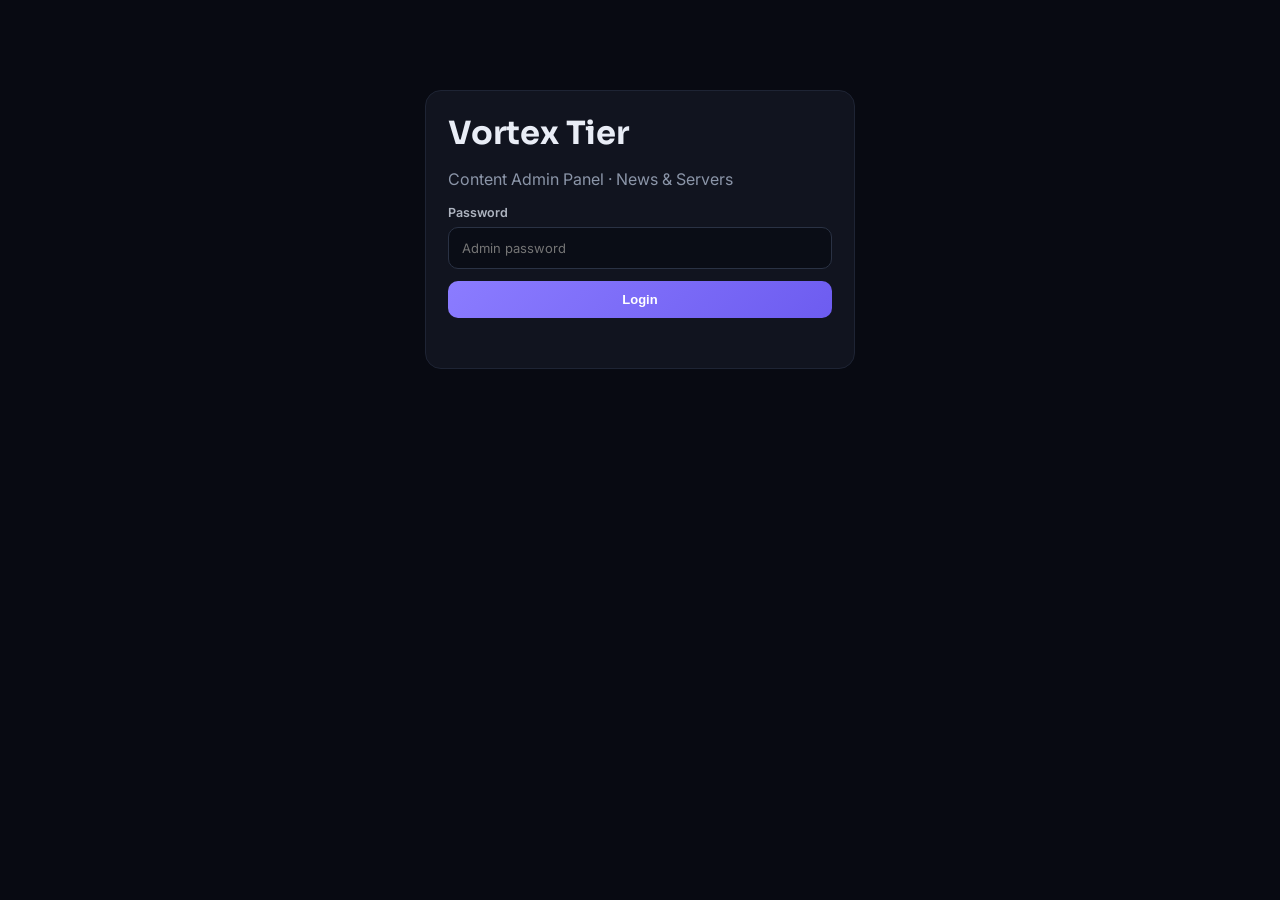
<file: adminpanel.html>
<!DOCTYPE html>
<html lang="en">
<head>
<meta charset="UTF-8">
<meta name="viewport" content="width=device-width,initial-scale=1.0">
<title>Vortex Tier — Content Admin Panel</title>
<meta name="robots" content="noindex,nofollow">
<link rel="preconnect" href="https://fonts.googleapis.com">
<link rel="preconnect" href="https://fonts.gstatic.com" crossorigin>
<link href="https://fonts.googleapis.com/css2?family=Inter:wght@400;500;600;700;800;900&family=Sora:wght@500;600;700;800&display=swap" rel="stylesheet">
<style>
*{box-sizing:border-box}
body{margin:0;background:#080a12;color:#e9edf6;font-family:Inter,Arial,sans-serif}
.wrap{width:min(1180px,94%);margin:30px auto}
.card{background:#11141f;border:1px solid #1e2434;border-radius:16px;padding:22px;margin-bottom:18px}
h1,h2,h3{margin:0 0 10px;font-family:Sora,Inter,sans-serif}
p{color:#8b95a8}
.hidden{display:none!important}
.login{max-width:430px;margin:90px auto}
.field label{display:block;font-size:12.5px;color:#aeb4c0;margin:0 0 7px;font-weight:600}
.input,.select,textarea{width:100%;padding:12px 13px;background:#0a0d16;border:1px solid #2a3244;border-radius:10px;color:#fff;outline:none;font:13px Inter}
.input:focus,.select:focus,textarea:focus{border-color:#8b7cff}
textarea{resize:vertical}
.grid{display:grid;grid-template-columns:repeat(3,minmax(0,1fr));gap:14px}
.grid2{display:grid;grid-template-columns:repeat(2,minmax(0,1fr));gap:14px}
.btns{display:flex;gap:9px;flex-wrap:wrap}
.btn{border:0;border-radius:10px;padding:11px 16px;background:#232a3a;color:#fff;font-weight:800;cursor:pointer;font-size:13px;text-decoration:none;display:inline-block}
.btn.primary{background:linear-gradient(135deg,#8b7cff,#6d5cf0)}
.btn.green{background:#1f7148}.btn.red{background:#792525}
.btn:hover{filter:brightness(1.12)}
.msg{color:#8b95a8;margin-top:10px;min-height:18px;font-size:13px}
.item{display:flex;align-items:center;justify-content:space-between;gap:14px;padding:13px 0;border-bottom:1px solid #1e2434}
.item:last-child{border-bottom:0}
.itemname{font-weight:800}.meta{font-size:12px;color:#7c8798;margin-top:4px}
.actions{display:flex;gap:7px}
.topbar{display:flex;align-items:center;justify-content:space-between;gap:12px}
.hint{font-size:12.5px;color:#7c8798;line-height:1.6}
.status{padding:9px 12px;border-radius:9px;background:#0a0d16;border:1px solid #232a3a;font-size:12px;color:#aeb4c0}
.emptylist{display:flex;flex-direction:column;gap:6px;padding:26px 18px;text-align:center;border:1px dashed #2a3244;border-radius:12px;background:#0c0f1a;margin-top:10px}
.emptylist b{font-size:14px;color:#e9edf6}
.emptylist span{font-size:12.5px;color:#7c8798;line-height:1.6}
.tabs{display:flex;gap:8px;margin-bottom:18px;flex-wrap:wrap}
.tab{padding:10px 18px;border-radius:10px;background:#0c0f1a;border:1px solid #232a3a;color:#aeb4c0;font-weight:800;font-size:13px;cursor:pointer}
.tab.active{background:linear-gradient(135deg,#8b7cff,#6d5cf0);color:#fff;border-color:transparent}
@media(max-width:820px){.grid,.grid2{grid-template-columns:1fr}.topbar{flex-direction:column;align-items:flex-start}.item{flex-direction:column;align-items:flex-start}.actions{width:100%}.actions .btn{flex:1}}
</style>
</head>
<body>

<div id="loginScreen" class="wrap login">
  <div class="card">
    <h1>Vortex Tier</h1>
    <p>Content Admin Panel · News &amp; Servers</p>
    <div class="field"><label>Password</label>
      <input id="password" class="input" type="password" placeholder="Admin password" autocomplete="off"></div>
    <button class="btn primary" style="width:100%;margin-top:12px" onclick="login()">Login</button>
    <div id="loginMsg" class="msg"></div>
  </div>
</div>

<div id="adminScreen" class="wrap hidden">
  <div class="card">
    <div class="topbar">
      <div><h1>Content Admin Panel</h1><p style="margin:0">Manage the News feed and the Server list, then download <b>newsandservers.js</b>.</p></div>
      <button class="btn" onclick="logout()">Logout</button>
    </div>
  </div>

  <div class="tabs">
    <button class="tab active" id="tabNewsBtn" onclick="switchTab('news')">📰 News</button>
    <button class="tab" id="tabServersBtn" onclick="switchTab('servers')">🌐 Servers</button>
  </div>

  <!-- ============ NEWS ============ -->
  <div id="newsPane">
    <div class="card">
      <h2 id="newsFormTitle">Add News Post</h2>
      <p class="hint">News posts appear on the News page and in the “Recent News” section on the home page.</p>
      <input id="newsEditId" type="hidden">
      <div class="grid">
        <div class="field"><label>Title *</label><input id="n_title" class="input" placeholder="e.g. Season 4 reset is live"></div>
        <div class="field"><label>Date</label><input id="n_date" class="input" placeholder="e.g. Nov 15, 2026"></div>
        <div class="field"><label>Tags (comma separated)</label><input id="n_tags" class="input" placeholder="Patch Notes, Season"></div>
      </div>
      <div class="grid2" style="margin-top:14px">
        <div class="field"><label>Image URL (optional)</label><input id="n_image" class="input" placeholder="https://... or images/hero-bg.png"></div>
      </div>
      <div class="field" style="margin-top:14px"><label>Description</label><textarea id="n_desc" rows="3" placeholder="Short summary of the post..."></textarea></div>
      <div class="btns" style="margin-top:18px">
        <button class="btn green" onclick="saveNews()">Save Post</button>
        <button class="btn" onclick="clearNewsForm()">Clear</button>
      </div>
      <div id="newsSaveMsg" class="msg"></div>
    </div>

    <div class="card">
      <div class="topbar">
        <div><h2>News Posts</h2><p style="margin:0">Saved posts are stored in this browser and exported into newsandservers.js.</p></div>
        <div id="newsCount" class="status">0 posts</div>
      </div>
      <div id="newsList" style="margin-top:14px"></div>
    </div>
  </div>

  <!-- ============ SERVERS ============ -->
  <div id="serversPane" class="hidden">
    <div class="card">
      <h2 id="serverFormTitle">Add Server</h2>
      <p class="hint">Each server entry appears on the Servers page with its server count and online player count.</p>
      <input id="serverEditId" type="hidden">
      <div class="grid">
        <div class="field"><label>Server / Region Name *</label><input id="s_name" class="input" placeholder="e.g. Asia — Singapore"></div>
        <div class="field"><label>Servers</label><input id="s_servers" class="input" type="number" min="0" placeholder="e.g. 4"></div>
        <div class="field"><label>Players Online</label><input id="s_online" class="input" type="number" min="0" placeholder="e.g. 210"></div>
        <div class="field"><label>IP / Address (optional)</label><input id="s_ip" class="input" placeholder="play.mcranked.gg"></div>
      </div>
      <div class="btns" style="margin-top:18px">
        <button class="btn green" onclick="saveServer()">Save Server</button>
        <button class="btn" onclick="clearServerForm()">Clear</button>
      </div>
      <div id="serverSaveMsg" class="msg"></div>
    </div>

    <div class="card">
      <div class="topbar">
        <div><h2>Servers</h2><p style="margin:0">Saved servers are stored in this browser and exported into newsandservers.js.</p></div>
        <div id="serverCount" class="status">0 servers</div>
      </div>
      <div id="serverList" style="margin-top:14px"></div>
    </div>
  </div>

  <div class="card">
    <h2>Download Content Data</h2>
    <p class="hint">This button downloads <b>newsandservers.js only</b>. Replace the file of the same name on your website with this downloaded file — the News page and Servers page will then show everything you saved here.</p>
    <div class="btns">
      <button class="btn primary" onclick="downloadNewsAndServers()">⬇ Download newsandservers.js</button>
      <a class="btn" href="admin.html">⚙️ Player Admin</a>
    </div>
    <div id="downloadMsg" class="msg"></div>
  </div>
</div>

<script src="supabase-config.js"></script>
<script src="supabase-live.js"></script>
<script src="players.js"></script>
<script src="newsandservers.js"></script>
<script src="data.js"></script>
<script>
/* =========================
   Vortex Tier CONTENT ADMIN
========================= */
const ADMIN_PASSWORD = "Vortex Tier@admin1";

function esc(v){return String(v??'').replace(/[&<>"']/g,c=>({'&':'&amp;','<':'&lt;','>':'&gt;','"':'&quot;',"'":'&#039;'}[c]))}
function uid(){return Date.now()+Math.floor(Math.random()*100000)}
function num(v){return v===''||v===null||v===undefined?'':Number(v)}

/* ---- state: start from localStorage, else the site's current data ---- */
let news = (function(){
  try{ const s=localStorage.getItem('mcrankedAdminNews'); if(s) return JSON.parse(s); }catch(e){}
  return JSON.parse(JSON.stringify(window.MCRANKED.NEWS || []));
})();
let servers = (function(){
  try{ const s=localStorage.getItem('mcrankedAdminServers'); if(s) return JSON.parse(s); }catch(e){}
  return JSON.parse(JSON.stringify(window.MCRANKED.SERVER_REGIONS || []));
})();

function saveNewsLocal(){ localStorage.setItem('mcrankedAdminNews', JSON.stringify(news)); }
function saveServersLocal(){ localStorage.setItem('mcrankedAdminServers', JSON.stringify(servers)); }

function login(){
  if(document.getElementById('password').value===ADMIN_PASSWORD){
    document.getElementById('loginScreen').classList.add('hidden');
    document.getElementById('adminScreen').classList.remove('hidden');
    renderNews(); renderServers();
  } else document.getElementById('loginMsg').textContent='Incorrect password.';
}
function logout(){
  document.getElementById('adminScreen').classList.add('hidden');
  document.getElementById('loginScreen').classList.remove('hidden');
  document.getElementById('password').value='';
}
document.getElementById('password').addEventListener('keydown',e=>{if(e.key==='Enter')login()});

function switchTab(which){
  const isNews = which==='news';
  document.getElementById('newsPane').classList.toggle('hidden',!isNews);
  document.getElementById('serversPane').classList.toggle('hidden',isNews);
  document.getElementById('tabNewsBtn').classList.toggle('active',isNews);
  document.getElementById('tabServersBtn').classList.toggle('active',!isNews);
}

/* ================= NEWS ================= */
function saveNews(){
  const g=id=>document.getElementById(id).value.trim();
  const post={
    id: document.getElementById('newsEditId').value ? Number(document.getElementById('newsEditId').value) : uid(),
    title: g('n_title'),
    date: g('n_date') || new Date().toLocaleDateString('en-US',{month:'short',day:'numeric',year:'numeric'}),
    tags: g('n_tags') ? g('n_tags').split(',').map(s=>s.trim()).filter(Boolean) : [],
    image: g('n_image'),
    desc: g('n_desc')
  };
  if(!post.title){document.getElementById('newsSaveMsg').textContent='Title is required.';return}
  const i = news.findIndex(x=>String(x.id)===String(post.id));
  if(i!==-1) news[i]=post; else news.unshift(post);
  saveNewsLocal(); renderNews(); clearNewsForm();
  document.getElementById('newsSaveMsg').textContent='Post saved. Download newsandservers.js when ready.';
}

function editNews(id){
  const p=news.find(x=>String(x.id)===String(id)); if(!p)return;
  const set=(el,v)=>{const n=document.getElementById(el); if(n)n.value=v??''};
  document.getElementById('newsEditId').value=p.id;
  set('n_title',p.title); set('n_date',p.date); set('n_image',p.image); set('n_desc',p.desc);
  set('n_tags',(p.tags||[]).join(', '));
  document.getElementById('newsFormTitle').textContent='Edit News Post';
  switchTab('news');
  scrollTo({top:0,behavior:'smooth'});
}

function deleteNews(id){
  const p=news.find(x=>String(x.id)===String(id)); if(!p)return;
  if(!confirm('Delete "'+p.title+'"?'))return;
  news=news.filter(x=>String(x.id)!==String(id));
  saveNewsLocal(); renderNews();
}

function clearNewsForm(){
  ['newsEditId','n_title','n_date','n_tags','n_image','n_desc'].forEach(id=>{const el=document.getElementById(id); if(el)el.value=''});
  document.getElementById('newsFormTitle').textContent='Add News Post';
}

function renderNews(){
  document.getElementById('newsCount').textContent = news.length+' post'+(news.length===1?'':'s');
  const el=document.getElementById('newsList');
  el.innerHTML = news.length ? news.map(p=>`<div class="item">
      <div><div class="itemname">${esc(p.title)}</div>
      <div class="meta">${esc(p.date||'')}${(p.tags&&p.tags.length)?' · '+esc(p.tags.join(', ')):''}</div></div>
      <div class="actions">
        <button class="btn" onclick="editNews(${JSON.stringify(String(p.id))})">Edit</button>
        <button class="btn red" onclick="deleteNews(${JSON.stringify(String(p.id))})">Delete</button>
      </div></div>`).join('')
    : `<div class="emptylist"><b>No news posts yet</b><span>Add your first post using the form above. Nothing is pre-filled.</span></div>`;
}

/* ================= SERVERS ================= */
function saveServer(){
  const g=id=>document.getElementById(id).value.trim();
  const srv={
    id: document.getElementById('serverEditId').value ? Number(document.getElementById('serverEditId').value) : uid(),
    name: g('s_name'),
    servers: num(g('s_servers'))===''?0:Number(g('s_servers')),
    online: num(g('s_online'))===''?0:Number(g('s_online')),
    ip: g('s_ip')
  };
  if(!srv.name){document.getElementById('serverSaveMsg').textContent='Server name is required.';return}
  const i = servers.findIndex(x=>String(x.id)===String(srv.id));
  if(i!==-1) servers[i]=srv; else servers.push(srv);
  saveServersLocal(); renderServers(); clearServerForm();
  document.getElementById('serverSaveMsg').textContent='Server saved. Download newsandservers.js when ready.';
}

function editServer(id){
  const p=servers.find(x=>String(x.id)===String(id)); if(!p)return;
  const set=(el,v)=>{const n=document.getElementById(el); if(n)n.value=v??''};
  document.getElementById('serverEditId').value=p.id;
  set('s_name',p.name); set('s_servers',p.servers); set('s_online',p.online); set('s_ip',p.ip);
  document.getElementById('serverFormTitle').textContent='Edit Server';
  switchTab('servers');
  scrollTo({top:0,behavior:'smooth'});
}

function deleteServer(id){
  const p=servers.find(x=>String(x.id)===String(id)); if(!p)return;
  if(!confirm('Delete "'+p.name+'"?'))return;
  servers=servers.filter(x=>String(x.id)!==String(id));
  saveServersLocal(); renderServers();
}

function clearServerForm(){
  ['serverEditId','s_name','s_servers','s_online','s_ip'].forEach(id=>{const el=document.getElementById(id); if(el)el.value=''});
  document.getElementById('serverFormTitle').textContent='Add Server';
}

function renderServers(){
  document.getElementById('serverCount').textContent = servers.length+' server'+(servers.length===1?'':'s');
  const el=document.getElementById('serverList');
  el.innerHTML = servers.length ? servers.map(p=>`<div class="item">
      <div><div class="itemname">${esc(p.name)}</div>
      <div class="meta">${p.servers||0} servers · ${p.online||0} online${p.ip?' · '+esc(p.ip):''}</div></div>
      <div class="actions">
        <button class="btn" onclick="editServer(${JSON.stringify(String(p.id))})">Edit</button>
        <button class="btn red" onclick="deleteServer(${JSON.stringify(String(p.id))})">Delete</button>
      </div></div>`).join('')
    : `<div class="emptylist"><b>No servers added yet</b><span>Add your first server using the form above. Nothing is pre-filled.</span></div>`;
}

/* ================= DOWNLOAD ================= */
function downloadNewsAndServers(){
  saveNewsLocal(); saveServersLocal();
  const output =
`/* =====================================================
   Vortex Tier \u2014 NEWS & SERVERS DATA
   Generated from Admin Panel (adminpanel.html)
   Replace ONLY your old newsandservers.js with this file.
====================================================== */

const MCRANKED_NEWS = ${JSON.stringify(news,null,2)};

const MCRANKED_SERVERS = ${JSON.stringify(servers,null,2)};
`;
  const blob=new Blob([output],{type:'application/javascript;charset=utf-8'});
  const url=URL.createObjectURL(blob);
  const a=document.createElement('a');a.href=url;a.download='newsandservers.js';
  document.body.appendChild(a);a.click();a.remove();
  setTimeout(()=>URL.revokeObjectURL(url),1000);
  document.getElementById('downloadMsg').textContent='newsandservers.js downloaded. Replace only that file on your website.';
}

renderNews();
renderServers();
</script>
</body>
</html>
</file>
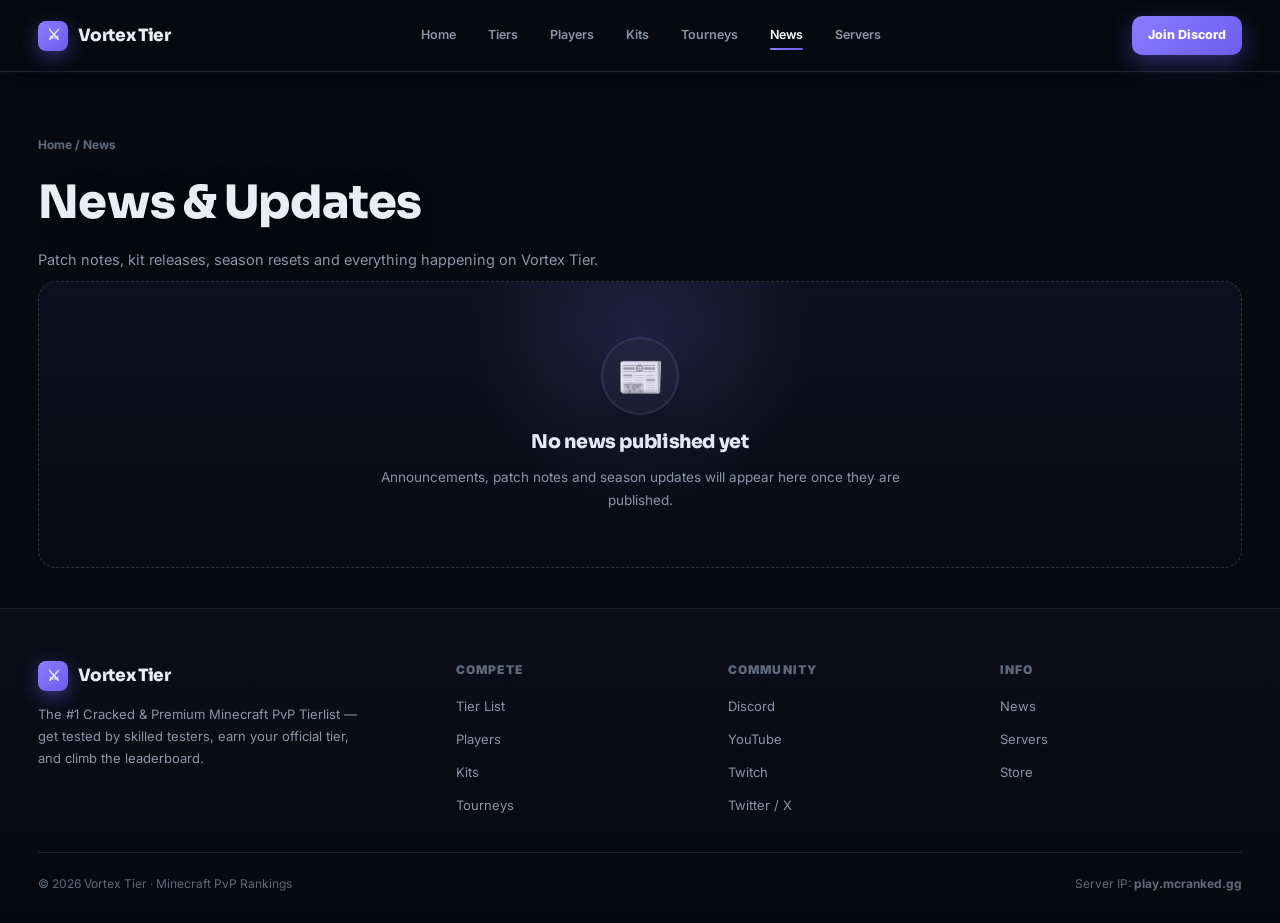
<file: news.html>
<!DOCTYPE html>
<html lang="en">
<head>
<meta charset="UTF-8">
<meta name="viewport" content="width=device-width,initial-scale=1.0">
<title>Vortex Tier — News &amp; Updates</title>
<meta name="description" content="Patch notes, kit releases and season resets on Vortex Tier.">
<link rel="preconnect" href="https://fonts.googleapis.com">
<link rel="preconnect" href="https://fonts.gstatic.com" crossorigin>
<link href="https://fonts.googleapis.com/css2?family=Inter:wght@400;500;600;700;800;900&family=Sora:wght@500;600;700;800&display=swap" rel="stylesheet">
<link rel="stylesheet" href="styles.css">
</head>
<body>
<header class="nav" id="site-nav"></header>
<main id="news-root"></main>
<footer class="footer" id="site-footer"></footer>
<script src="supabase-config.js"></script>
<script src="supabase-live.js"></script>
<script src="players.js"></script>
<script src="newsandservers.js"></script>
<script src="data.js"></script>
<script src="app.js"></script>
</body>
</html>
</file>
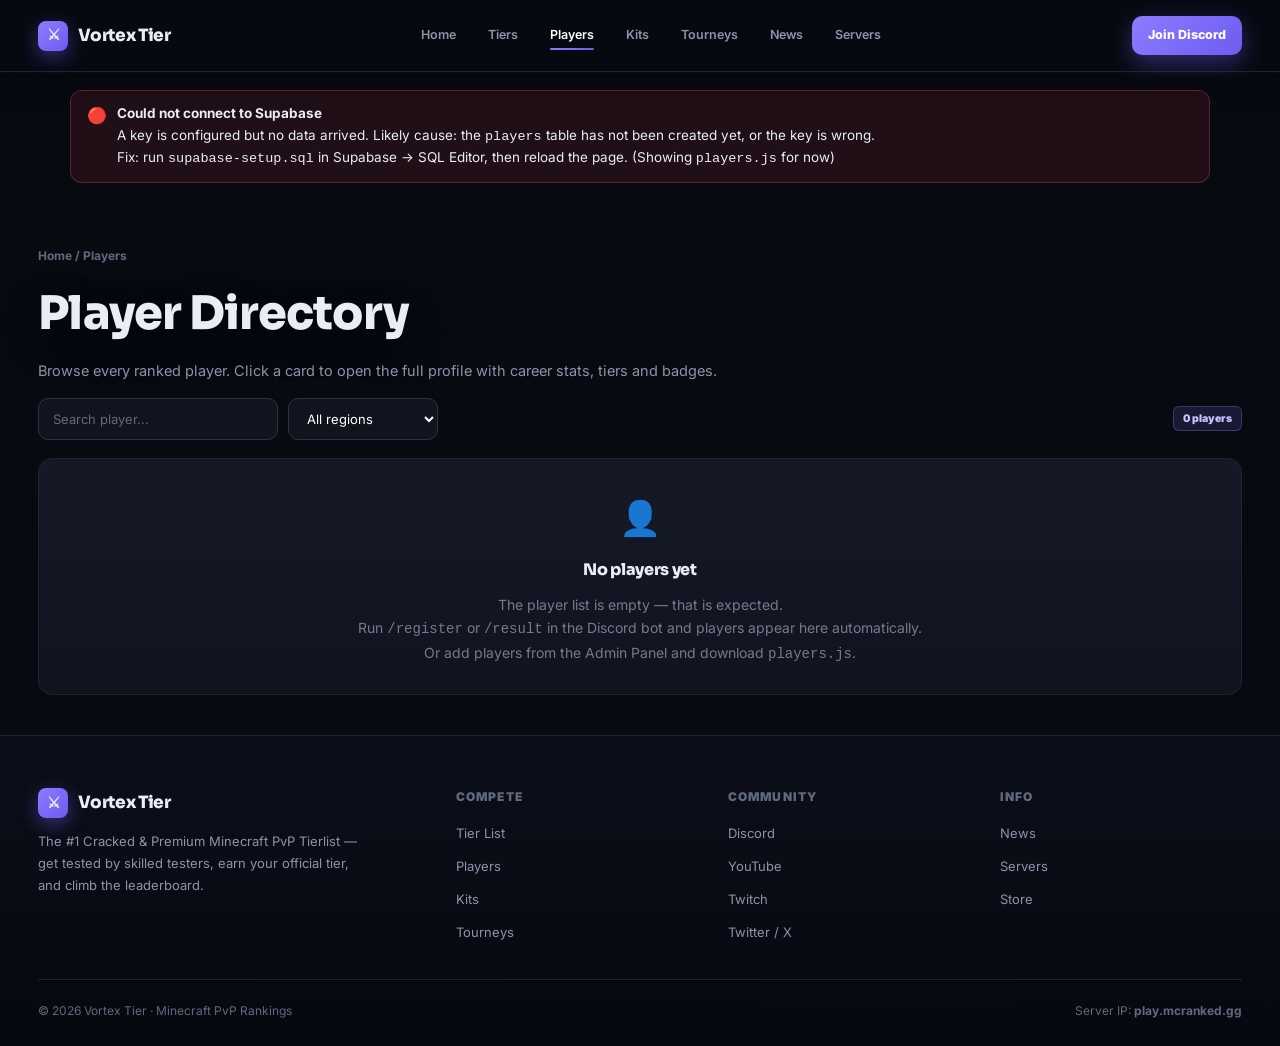
<file: players.html>
<!DOCTYPE html>
<html lang="en">
<head>
<meta charset="UTF-8">
<meta name="viewport" content="width=device-width,initial-scale=1.0">
<title>Vortex Tier — Players</title>
<meta name="description" content="Browse every ranked Vortex Tier player with career stats, tiers and badges.">
<link rel="preconnect" href="https://fonts.googleapis.com">
<link rel="preconnect" href="https://fonts.gstatic.com" crossorigin>
<link href="https://fonts.googleapis.com/css2?family=Inter:wght@400;500;600;700;800;900&family=Sora:wght@500;600;700;800&display=swap" rel="stylesheet">
<link rel="stylesheet" href="styles.css">
</head>
<body>
<header class="nav" id="site-nav"></header>
<div id="data-source-note" class="wrap" style="margin:18px auto 0;max-width:1180px;padding:0 20px;"></div>
<main id="players-root"></main>
<footer class="footer" id="site-footer"></footer>
<script src="supabase-config.js"></script>
<script src="supabase-live.js"></script>
<script src="players.js"></script>
<script src="newsandservers.js"></script>
<script src="data.js"></script>
<script src="app.js"></script>
</body>
</html>
</file>
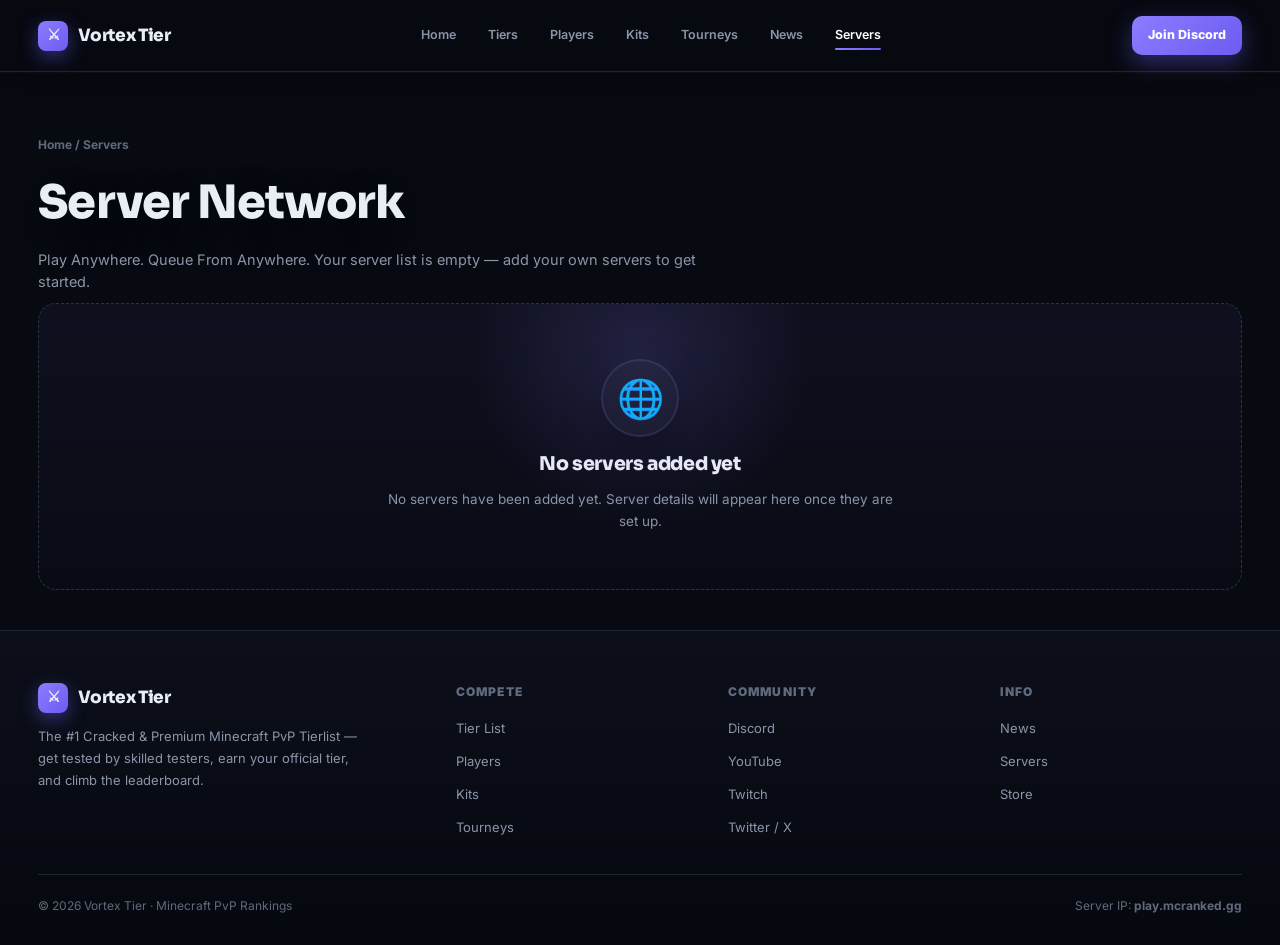
<file: servers.html>
<!DOCTYPE html>
<html lang="en">
<head>
<meta charset="UTF-8">
<meta name="viewport" content="width=device-width,initial-scale=1.0">
<title>Vortex Tier — Server Network</title>
<meta name="description" content="Vortex Tier server network — play anywhere, queue from anywhere.">
<link rel="preconnect" href="https://fonts.googleapis.com">
<link rel="preconnect" href="https://fonts.gstatic.com" crossorigin>
<link href="https://fonts.googleapis.com/css2?family=Inter:wght@400;500;600;700;800;900&family=Sora:wght@500;600;700;800&display=swap" rel="stylesheet">
<link rel="stylesheet" href="styles.css">
</head>
<body>
<header class="nav" id="site-nav"></header>
<main id="servers-root"></main>
<footer class="footer" id="site-footer"></footer>
<script src="supabase-config.js"></script>
<script src="supabase-live.js"></script>
<script src="players.js"></script>
<script src="newsandservers.js"></script>
<script src="data.js"></script>
<script src="app.js"></script>
</body>
</html>
</file>
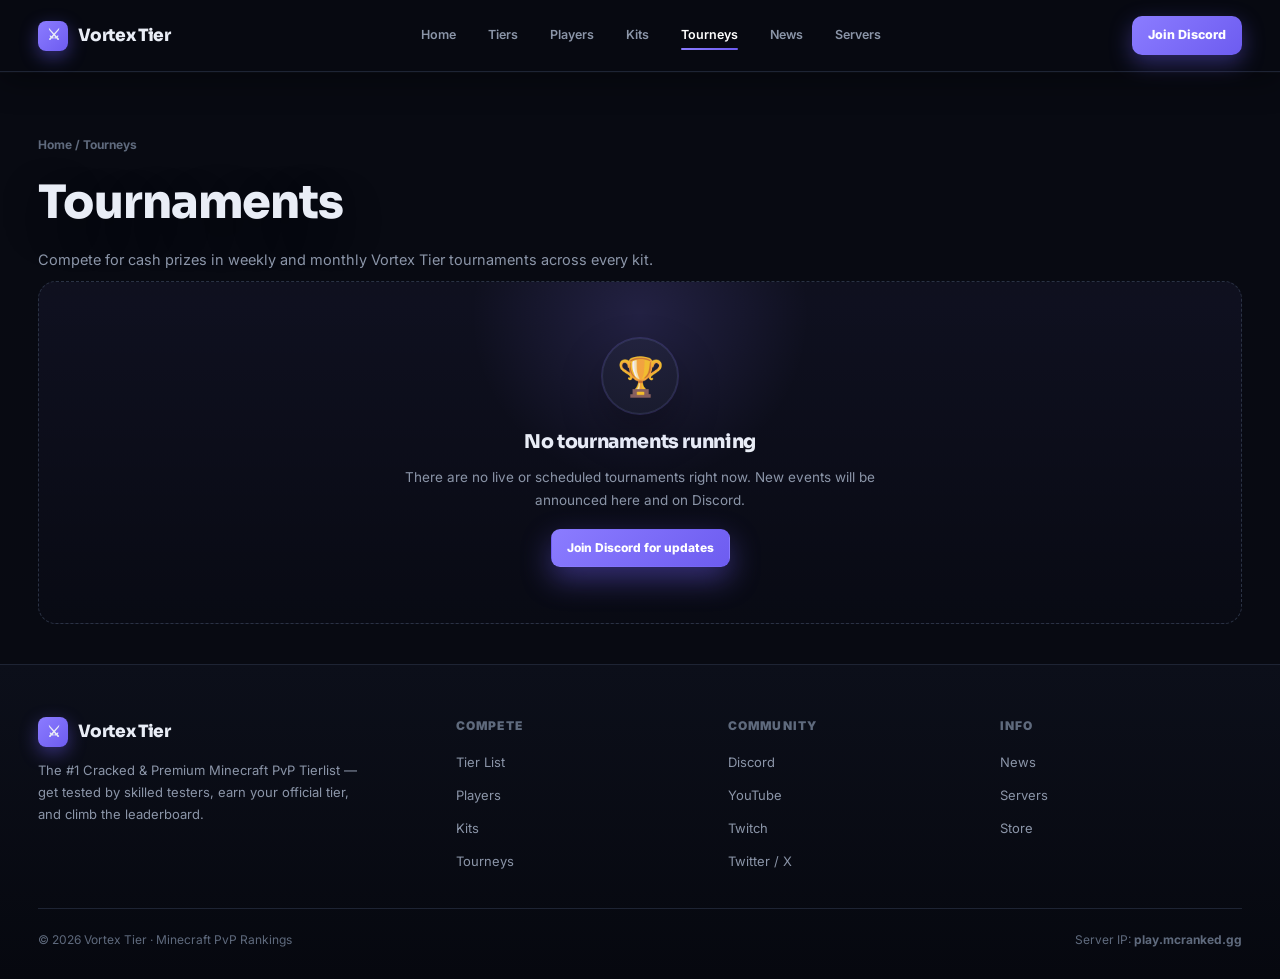
<file: tourneys.html>
<!DOCTYPE html>
<html lang="en">
<head>
<meta charset="UTF-8">
<meta name="viewport" content="width=device-width,initial-scale=1.0">
<title>Vortex Tier — Tournaments</title>
<meta name="description" content="Compete for cash prizes in Vortex Tier tournaments across every kit.">
<link rel="preconnect" href="https://fonts.googleapis.com">
<link rel="preconnect" href="https://fonts.gstatic.com" crossorigin>
<link href="https://fonts.googleapis.com/css2?family=Inter:wght@400;500;600;700;800;900&family=Sora:wght@500;600;700;800&display=swap" rel="stylesheet">
<link rel="stylesheet" href="styles.css">
</head>
<body>
<header class="nav" id="site-nav"></header>
<main id="tourneys-root"></main>
<footer class="footer" id="site-footer"></footer>
<script src="supabase-config.js"></script>
<script src="supabase-live.js"></script>
<script src="players.js"></script>
<script src="newsandservers.js"></script>
<script src="data.js"></script>
<script src="app.js"></script>
</body>
</html>
</file>
<file: styles.css>
/* ============================================================
   Vortex Tier — SHARED STYLESHEET
   Modern dark esports theme inspired by mcpvp.com
   ============================================================ */
:root{
  --bg:#080a12;
  --bg-2:#0c0f1a;
  --panel:#11141f;
  --panel-2:#151926;
  --line:#1e2434;
  --line-2:#2a3244;
  --text:#e9edf6;
  --muted:#8b95a8;
  --muted-2:#5f6a7d;
  --accent:#8b7cff;
  --accent-2:#6d5cf0;
  --accent-soft:rgba(139,124,255,.14);
  --gold:#ffd83f;
  --silver:#d8e0ea;
  --bronze:#d8873d;
  --green:#3ddc84;
  --red:#ff647c;
  --radius:14px;
  --radius-sm:9px;
  --shadow:0 18px 50px rgba(0,0,0,.55);
  --maxw:1240px;
}
*{box-sizing:border-box}
html{scroll-behavior:smooth}
body{
  margin:0;background:var(--bg);color:var(--text);
  font-family:Inter,-apple-system,BlinkMacSystemFont,"Segoe UI",Arial,sans-serif;
  -webkit-font-smoothing:antialiased;line-height:1.5;
}
a{color:inherit;text-decoration:none}
img{max-width:100%}
.wrap{width:min(var(--maxw),94%);margin:0 auto}
.hidden{display:none!important}

/* ---------------- NAV ---------------- */
.nav{
  position:sticky;top:0;z-index:60;height:68px;
  background:rgba(8,10,18,.86);backdrop-filter:blur(16px);
  border-bottom:1px solid var(--line);
  display:flex;align-items:center;
}
.nav .wrap{display:flex;align-items:center;justify-content:space-between;gap:20px}
.logo{display:inline-flex;align-items:center;gap:10px;font-weight:900;font-size:17px;letter-spacing:.5px}
.logo .mark{
  width:30px;height:30px;border-radius:8px;display:grid;place-items:center;
  background:linear-gradient(135deg,var(--accent),var(--accent-2));
  box-shadow:0 6px 18px rgba(109,92,240,.45);font-size:15px;
}
.logo-img{display:block;max-height:34px;width:auto;max-width:170px;object-fit:contain}
.navlinks{display:flex;gap:6px;align-items:center;flex-wrap:wrap}
.navlinks a{
  font-size:12.5px;font-weight:600;color:var(--muted);
  padding:9px 13px;border-radius:9px;transition:.18s;
}
.navlinks a:hover{color:#fff;background:var(--panel-2)}
.navlinks a.active{color:#fff;background:var(--accent-soft);box-shadow:inset 0 0 0 1px rgba(139,124,255,.35)}
.nav-cta{
  display:inline-flex;align-items:center;gap:7px;font-size:12.5px;font-weight:800;
  padding:10px 16px;border-radius:10px;color:#fff;
  background:linear-gradient(135deg,var(--accent),var(--accent-2));
  box-shadow:0 8px 22px rgba(109,92,240,.4);transition:.2s;
}
.nav-cta:hover{transform:translateY(-1px)}
.nav-toggle{display:none;background:none;border:1px solid var(--line-2);color:#fff;border-radius:9px;padding:8px 11px;font-size:16px;cursor:pointer}

/* ---------------- BUTTONS ---------------- */
.btn{
  display:inline-flex;align-items:center;justify-content:center;gap:8px;
  padding:13px 22px;border-radius:11px;font-size:13px;font-weight:800;
  border:1px solid transparent;cursor:pointer;transition:.2s;white-space:nowrap;
}
.btn:hover{transform:translateY(-2px)}
.btn-primary{background:linear-gradient(135deg,var(--accent),var(--accent-2));color:#fff;box-shadow:0 10px 28px rgba(109,92,240,.42)}
.btn-ghost{background:var(--panel-2);color:var(--text);border-color:var(--line-2)}
.btn-ghost:hover{border-color:var(--accent)}
.btn-sm{padding:9px 15px;font-size:12px;border-radius:9px}

/* ---------------- HERO ---------------- */
.hero{
  position:relative;overflow:hidden;text-align:center;
  padding:96px 0 84px;
  background:
    radial-gradient(900px 420px at 50% -10%,rgba(139,124,255,.22),transparent 70%),
    linear-gradient(180deg,#0a0d18,#080a12);
}
.hero-bg{
  position:absolute;inset:0;background-size:cover;background-position:center;
  opacity:.22;filter:saturate(.9);z-index:0;
}
.hero:after{content:"";position:absolute;inset:0;background:linear-gradient(180deg,rgba(8,10,18,.55),rgba(8,10,18,.96));z-index:1}
.hero .wrap{position:relative;z-index:2}
.pill{
  display:inline-flex;align-items:center;gap:8px;font-size:11px;font-weight:800;
  letter-spacing:.6px;text-transform:uppercase;color:#c9c2ff;
  border:1px solid rgba(139,124,255,.4);background:rgba(139,124,255,.1);
  border-radius:30px;padding:8px 15px;
}
.pill i{width:7px;height:7px;border-radius:50%;background:var(--green);box-shadow:0 0 10px var(--green);animation:pulse 1.6s infinite}
@keyframes pulse{0%,100%{opacity:1}50%{opacity:.35}}
.hero h1{
  font-size:clamp(38px,6.4vw,74px);line-height:1.02;letter-spacing:-2.5px;
  margin:24px 0 18px;font-weight:900;
}
.hero h1 .grad{
  background:linear-gradient(120deg,#b9aeff,#8b7cff 45%,#6d5cf0);
  -webkit-background-clip:text;background-clip:text;color:transparent;
}
.hero p.lead{max-width:660px;margin:0 auto;color:var(--muted);font-size:15px;line-height:1.75}
.hero-actions{display:flex;gap:12px;justify-content:center;margin-top:32px;flex-wrap:wrap}

/* countdown */
.countdown{display:flex;gap:12px;justify-content:center;margin:34px 0 6px;flex-wrap:wrap}
.cd-unit{
  min-width:88px;padding:14px 10px;border-radius:var(--radius);
  background:linear-gradient(180deg,var(--panel-2),var(--panel));
  border:1px solid var(--line-2);box-shadow:var(--shadow);
}
.cd-value{display:block;font-size:30px;font-weight:900;letter-spacing:-1px;font-variant-numeric:tabular-nums}
.cd-label{display:block;font-size:10px;font-weight:800;letter-spacing:1.4px;text-transform:uppercase;color:var(--muted-2);margin-top:4px}
.cd-date{color:var(--muted);font-size:12.5px;font-weight:600;margin-top:14px}

/* ---------------- SECTION ---------------- */
.section{padding:64px 0}
.section-head{display:flex;align-items:flex-end;justify-content:space-between;gap:18px;margin-bottom:26px;flex-wrap:wrap}
.section-title{font-size:clamp(22px,3vw,32px);font-weight:900;letter-spacing:-.8px;margin:0}
.section-sub{color:var(--muted);font-size:13.5px;margin:8px 0 0}
.eyebrow{font-size:11px;font-weight:900;letter-spacing:2px;text-transform:uppercase;color:var(--accent);margin:0 0 10px}
.divider{height:1px;background:linear-gradient(90deg,transparent,var(--line-2),transparent);margin:0}

/* ---------------- STATS STRIP ---------------- */
.stats-strip{display:grid;grid-template-columns:repeat(6,1fr);gap:14px}
.stat-card{
  background:linear-gradient(180deg,var(--panel-2),var(--panel));
  border:1px solid var(--line);border-radius:var(--radius);padding:20px 16px;text-align:center;
}
.stat-value{font-size:26px;font-weight:900;letter-spacing:-1px;color:#fff}
.stat-label{font-size:10.5px;font-weight:800;letter-spacing:1.2px;text-transform:uppercase;color:var(--muted-2);margin-top:6px}

/* ---------------- PODIUM ---------------- */
.podium{display:grid;grid-template-columns:1fr 1.18fr 1fr;gap:16px;align-items:end;margin-bottom:22px}
.podium-card{
  position:relative;border-radius:var(--radius);padding:30px 16px 22px;text-align:center;
  background:linear-gradient(180deg,var(--panel-2),var(--panel));
  border:1px solid var(--line-2);transition:.22s;overflow:hidden;
}
.podium-card:hover{transform:translateY(-4px);border-color:var(--accent)}
.podium-card.first{border-color:rgba(255,216,63,.5);box-shadow:0 0 0 1px rgba(255,216,63,.18),0 20px 50px rgba(0,0,0,.5);padding-top:34px}
.podium-card.second{border-color:rgba(216,224,234,.35)}
.podium-card.third{border-color:rgba(216,135,61,.4)}
.podium-place{
  position:absolute;top:10px;left:12px;font-size:13px;font-weight:900;font-style:italic;
  width:30px;height:30px;border-radius:8px;display:grid;place-items:center;
}
.podium-card.first .podium-place{background:linear-gradient(135deg,#ffd83f,#e0a800);color:#241c00}
.podium-card.second .podium-place{background:linear-gradient(135deg,#e6ecf4,#aab6c6);color:#1a1f28}
.podium-card.third .podium-place{background:linear-gradient(135deg,#e79a4e,#b96a24);color:#241300}
.podium-avatar{width:120px;height:190px;margin:4px auto 12px;display:block;object-fit:contain;object-position:center bottom;filter:drop-shadow(0 12px 18px rgba(0,0,0,.75))}
.podium-name{font-size:16px;font-weight:900;letter-spacing:-.3px}
.podium-ranknum{position:absolute;bottom:10px;right:12px;font-size:38px;font-weight:900;font-style:italic;color:rgba(255,255,255,.08);line-height:1}
.podium-tier{display:inline-block;margin-top:7px;font-size:11px;font-weight:900;padding:4px 9px;border-radius:6px}

/* ---------------- RANK / BADGE CHIP (auto-assigned by points) ---------------- */
.rank-badge{display:inline-flex;align-items:center;gap:5px;margin-top:7px;padding:4px 10px;border-radius:999px;border:1px solid transparent;font-size:11px;font-weight:900;letter-spacing:.2px;line-height:1.5;white-space:nowrap}
.rank-badge-sm{font-size:10px;padding:2px 8px;margin-top:3px}
.modal-title-badge .rank-badge{font-size:12px;padding:6px 14px;margin-top:0}
.podium-points{display:block;margin-top:8px;font-size:12px;color:var(--muted);font-weight:700}

/* ---------------- LEADERBOARD TABLE ---------------- */
.board{border:1px solid var(--line);border-radius:var(--radius);overflow:hidden;background:var(--panel)}
.board-head,.board-row{display:grid;align-items:center;gap:12px;padding:12px 16px}
.board-head{
  grid-template-columns:56px minmax(220px,1.4fr) 90px 1fr 110px;
  background:var(--panel-2);border-bottom:1px solid var(--line);
  font-size:10px;font-weight:900;letter-spacing:1.2px;text-transform:uppercase;color:var(--muted-2);
}
.board-row{
  grid-template-columns:56px minmax(220px,1.4fr) 90px 1fr 110px;
  border-bottom:1px solid var(--line);transition:.16s;cursor:pointer;
}
.board-row:last-child{border-bottom:0}
.board-row:hover{background:var(--panel-2)}
.board-row .pos{font-size:20px;font-weight:900;font-style:italic;color:#fff}
.board-row.rank-1 .pos{color:var(--gold)}
.board-row.rank-2 .pos{color:var(--silver)}
.board-row.rank-3 .pos{color:var(--bronze)}
.p-cell{display:flex;align-items:center;gap:12px;min-width:0}
.p-avatar{width:52px;height:52px;flex:0 0 52px;object-fit:contain;object-position:center bottom;filter:drop-shadow(0 4px 6px rgba(0,0,0,.6))}
.p-name{font-size:14.5px;font-weight:800;white-space:nowrap;overflow:hidden;text-overflow:ellipsis}
.pc-skin{width:72px;height:108px;flex:0 0 72px;object-fit:cover;object-position:center top;border-radius:10px;background:radial-gradient(circle at 50% 26%,#2f3a4c 0%,#161c26 74%);filter:drop-shadow(0 6px 9px rgba(0,0,0,.6))}
.p-meta{font-size:11px;color:var(--muted-2);margin-top:2px;display:flex;gap:7px;align-items:center;flex-wrap:wrap}
.region-badge{font-size:10.5px;font-weight:900;padding:6px 9px;border-radius:6px;background:var(--panel-2);border:1px solid var(--line-2);text-align:center;justify-self:center}
.kit-chips{display:flex;gap:6px;flex-wrap:wrap}
.kit-chip{display:inline-flex;align-items:center;gap:5px;font-size:10.5px;font-weight:800;padding:4px 7px;border-radius:6px;background:var(--panel-2);border:1px solid var(--line-2)}
.kit-chip img{width:14px;height:14px;object-fit:contain}
.points-cell{text-align:right;font-size:14px;font-weight:900;color:#fff}
.points-cell small{display:block;font-size:10px;color:var(--muted-2);font-weight:700}

/* tier color labels */
.tier-label{display:inline-block;font-size:11px;font-weight:900;padding:3px 7px;border-radius:5px;line-height:1.1}
.t-HT1,.t-LT1{color:#ffd83f;background:#473b1b}
.t-HT2,.t-LT2{color:#bfc9d8;background:#343d4d}
.t-HT3,.t-LT3{color:#ff9c51;background:#4a3021}
.t-HT4,.t-LT4{color:#9fb0c6;background:#2b3546}
.t-HT5,.t-LT5{color:#8b98ab;background:#232c39}

/* ---------------- MODE TABS ---------------- */
.modes{display:flex;gap:8px;overflow-x:auto;padding:4px 2px 14px;scrollbar-width:thin}
.modes::-webkit-scrollbar{height:6px}
.modes::-webkit-scrollbar-thumb{background:var(--line-2);border-radius:6px}
.mode{
  flex:0 0 auto;min-width:104px;height:82px;border-radius:12px;
  border:1px solid var(--line);background:var(--panel);
  color:var(--muted);display:flex;flex-direction:column;align-items:center;justify-content:center;gap:7px;
  cursor:pointer;font:800 11.5px Inter;transition:.18s;padding:0 10px;
}
.mode:hover{color:#fff;border-color:var(--line-2)}
.mode.active{color:#fff;border-color:var(--accent);background:var(--accent-soft);box-shadow:0 0 0 1px rgba(139,124,255,.3)}
.mode .ico{width:32px;height:32px;display:grid;place-items:center;font-size:22px}
.mode .ico img{width:100%;height:100%;object-fit:contain}
.mode .icon-fallback{display:none}

/* ---------------- TOOLBAR ---------------- */
.toolbar{display:flex;gap:10px;flex-wrap:wrap;align-items:center;justify-content:space-between;margin:6px 0 18px}
.toolbar-left{display:flex;gap:10px;flex-wrap:wrap;align-items:center}
.input,.select{
  height:42px;border-radius:10px;border:1px solid var(--line-2);background:var(--panel);
  color:#fff;padding:0 14px;outline:none;font:13px Inter;min-width:150px;
}
.input:focus,.select:focus{border-color:var(--accent)}
.input::placeholder{color:var(--muted-2)}
.search{min-width:240px}

/* ---------------- CARDS / GRIDS ---------------- */
.grid-3{display:grid;grid-template-columns:repeat(3,1fr);gap:18px}
.grid-2{display:grid;grid-template-columns:repeat(2,1fr);gap:18px}
.grid-4{display:grid;grid-template-columns:repeat(4,1fr);gap:18px}
.card{
  background:linear-gradient(180deg,var(--panel-2),var(--panel));
  border:1px solid var(--line);border-radius:var(--radius);padding:22px;transition:.2s;
}
.card:hover{border-color:var(--line-2);transform:translateY(-3px)}
.card h3{margin:0 0 8px;font-size:16px;font-weight:900}
.card p{margin:0;color:var(--muted);font-size:13px;line-height:1.65}
.card-icon{width:44px;height:44px;border-radius:11px;display:grid;place-items:center;font-size:20px;background:var(--accent-soft);border:1px solid rgba(139,124,255,.3);margin-bottom:14px}

/* feature panels (mcpvp style) */
.feature-panels{display:grid;grid-template-columns:1fr 1fr;gap:18px}
.feature-panel{
  position:relative;border-radius:var(--radius);overflow:hidden;min-height:190px;
  display:flex;align-items:flex-end;padding:24px;border:1px solid var(--line-2);
  background:var(--panel);transition:.22s;
}
.feature-panel:hover{transform:translateY(-4px);border-color:var(--accent)}
.feature-panel img.feature-image{position:absolute;inset:0;width:100%;height:100%;object-fit:cover;opacity:.4;z-index:0}
.feature-panel:after{content:"";position:absolute;inset:0;background:linear-gradient(180deg,rgba(8,10,18,.2),rgba(8,10,18,.92));z-index:1}
.feature-content{position:relative;z-index:2}
.feature-icon{font-size:22px;color:var(--accent);display:block;margin-bottom:8px}
.feature-title{display:block;font-size:22px;font-weight:900;letter-spacing:-.5px}
.feature-subtitle{display:block;color:var(--muted);font-size:13px;margin-top:4px}

/* ---------------- MATCHES ---------------- */
.matches{border:1px solid var(--line);border-radius:var(--radius);overflow:hidden;background:var(--panel)}
.match-row{display:grid;grid-template-columns:150px 1fr 90px 90px;gap:14px;align-items:center;padding:14px 18px;border-bottom:1px solid var(--line)}
.match-row:last-child{border-bottom:0}
.match-row:hover{background:var(--panel-2)}
.match-server{display:flex;align-items:center;gap:8px;font-size:12px;font-weight:800;color:var(--muted)}
.match-server i{color:var(--accent)}
.match-players{display:flex;align-items:center;gap:10px;flex-wrap:wrap;font-size:13.5px;font-weight:700}
.match-players .vs{color:var(--muted-2);font-size:11px;font-weight:800}
.match-players .winner{color:#fff}
.match-players .loser{color:var(--muted)}
.match-kit{display:flex;justify-content:center}
.match-kit img{width:30px;height:30px;object-fit:contain}
.match-score{text-align:right;font-size:15px;font-weight:900;font-variant-numeric:tabular-nums}

/* ---------------- NEWS ---------------- */
.news-grid{display:grid;grid-template-columns:repeat(2,1fr);gap:18px}
.news-card{border:1px solid var(--line);border-radius:var(--radius);overflow:hidden;background:var(--panel);transition:.2s}
.news-card:hover{transform:translateY(-4px);border-color:var(--accent)}
.news-media{aspect-ratio:16/9;overflow:hidden;background:var(--panel-2)}
.news-media img{width:100%;height:100%;object-fit:cover}
.news-body{padding:18px}
.news-tags{display:flex;gap:7px;flex-wrap:wrap;margin-bottom:10px}
.news-tag{font-size:10.5px;font-weight:800;color:var(--accent);background:var(--accent-soft);padding:3px 8px;border-radius:5px}
.news-body h3{margin:0 0 6px;font-size:16px;font-weight:900}
.news-body p{margin:0;color:var(--muted);font-size:13px}
.news-date{font-size:11px;color:var(--muted-2);margin-top:10px;font-weight:700}

/* ---------------- SERVER LOCATIONS ---------------- */
.locations{display:grid;grid-template-columns:1.1fr 1fr;gap:24px;align-items:center}
.locations-map{position:relative;border-radius:var(--radius);overflow:hidden;border:1px solid var(--line-2)}
.locations-map img{display:block;width:100%;opacity:.85}
.locations-count{position:absolute;left:14px;bottom:14px;display:flex;align-items:center;gap:8px;font-size:12px;font-weight:800;background:rgba(8,10,18,.8);border:1px solid var(--line-2);border-radius:9px;padding:8px 12px}
.locations-list{list-style:none;margin:0;padding:0;display:flex;flex-direction:column;gap:8px}
.loc-region{display:flex;align-items:center;justify-content:space-between;gap:12px;padding:13px 16px;border:1px solid var(--line);border-radius:11px;background:var(--panel)}
.loc-name{display:flex;align-items:center;gap:9px;font-size:13.5px;font-weight:800}
.loc-dot{width:8px;height:8px;border-radius:50%;background:var(--green);box-shadow:0 0 8px var(--green)}
.loc-metrics{display:flex;gap:14px;font-size:12px;color:var(--muted);font-weight:700}
.loc-online{display:flex;align-items:center;gap:6px;color:var(--green)}

/* ---------------- TIER COLUMNS (mode view) ---------------- */
.tier-board{display:flex;gap:12px;overflow-x:auto;padding-bottom:16px;align-items:flex-start}
.tier-col{min-width:210px;flex:1;border:1px solid var(--line);border-radius:var(--radius);overflow:hidden;background:var(--panel)}
.tier-col-head{height:46px;display:flex;align-items:center;justify-content:center;gap:8px;font-size:15px;font-weight:900;border-bottom:1px solid var(--line-2)}
.tier-col-head img{width:20px;height:20px;object-fit:contain}
.tier-col.t1 .tier-col-head{background:#4b3917;color:#ffd35a}
.tier-col.t2 .tier-col-head{background:#343b49;color:#cbd2dc}
.tier-col.t3 .tier-col-head{background:#4b3020;color:#e58b48}
.tier-col.t4 .tier-col-head,.tier-col.t5 .tier-col-head{background:#202a39;color:#c5cfdd}
.tier-col-list{min-height:60px}
.tier-player{display:flex;align-items:center;gap:12px;padding:13px 14px 15px;border-bottom:1px solid var(--line);cursor:pointer;transition:.15s}
.tier-player:hover{background:var(--panel-2)}
.tier-player .tier-skin{width:56px;height:56px;flex:0 0 56px;object-fit:contain;object-position:center top;filter:drop-shadow(0 5px 8px rgba(0,0,0,.55))}
.tier-player .name{font-size:14px;font-weight:700;overflow:hidden;text-overflow:ellipsis;white-space:nowrap}
.tier-player .pts{margin-left:auto;font-size:11px;color:var(--muted-2);font-weight:800;background:var(--panel-2);border:1px solid var(--line-2);padding:3px 8px;border-radius:6px}
.tier-empty{padding:16px;text-align:center;color:var(--muted-2);font-size:12px}

/* ---------------- MODAL ---------------- */
.modal{position:fixed;inset:0;background:rgba(3,5,10,.82);backdrop-filter:blur(4px);display:grid;place-items:center;z-index:200;padding:20px}
.modal-card{width:min(560px,100%);max-height:90vh;overflow-y:auto;background:var(--panel);border:1px solid var(--line-2);border-radius:18px;padding:28px;position:relative;box-shadow:var(--shadow)}
.modal-x{position:absolute;right:16px;top:12px;background:none;border:0;color:var(--muted);font-size:26px;cursor:pointer;line-height:1}
.modal-x:hover{color:#fff}
.modal-top{text-align:center;padding-bottom:18px;border-bottom:1px solid var(--line)}
.modal-avatar{width:140px;height:210px;margin:0 auto 12px;display:block;object-fit:contain;object-position:center bottom;filter:drop-shadow(0 10px 16px rgba(0,0,0,.7))}
.skin-full{image-rendering:auto}
.skin-head{image-rendering:auto}
.modal-top h2{margin:0 0 8px;font-size:24px;font-weight:900;letter-spacing:-.5px}
.modal-title-badge{display:inline-flex;align-items:center;gap:6px;padding:6px 13px;border-radius:16px;background:rgba(255,216,63,.14);border:1px solid rgba(255,216,63,.3);color:var(--gold);font-size:12px;font-weight:800}
.modal-region{color:var(--muted);font-size:13px;font-weight:700;margin:10px 0 12px}
.modal-socials{display:flex;gap:8px;justify-content:center;flex-wrap:wrap;margin-bottom:6px}
.modal-socials a{font-size:11px;font-weight:800;padding:7px 12px;border-radius:8px;background:var(--panel-2);border:1px solid var(--line-2)}
.modal-socials a:hover{border-color:var(--accent)}
.modal-section{margin-top:20px}
.modal-section h4{margin:0 0 10px;font-size:11px;letter-spacing:1.4px;text-transform:uppercase;color:var(--muted-2);font-weight:900}
.modal-stats{display:grid;grid-template-columns:repeat(4,1fr);gap:10px}
.modal-stat{background:var(--panel-2);border:1px solid var(--line);border-radius:10px;padding:12px 8px;text-align:center}
.modal-stat b{display:block;font-size:17px;font-weight:900}
.modal-stat span{font-size:9.5px;color:var(--muted-2);font-weight:800;letter-spacing:.6px;text-transform:uppercase}
.modal-tiers{display:grid;grid-template-columns:repeat(auto-fill,minmax(72px,1fr));gap:8px}
.modal-tier{background:var(--panel-2);border:1px solid var(--line);border-radius:10px;padding:10px 6px;text-align:center}
.modal-tier img{width:24px;height:24px;object-fit:contain;display:block;margin:0 auto 6px}
.modal-tier .mt-name{font-size:9.5px;color:var(--muted-2);font-weight:800;display:block;margin-bottom:5px;white-space:nowrap;overflow:hidden;text-overflow:ellipsis}
.modal-tier .mt-empty{color:var(--muted-2);font-size:12px}
.modal-badges{display:flex;gap:7px;flex-wrap:wrap}
.modal-badge{font-size:11px;font-weight:800;padding:5px 10px;border-radius:7px;background:var(--panel-2);border:1px solid var(--line-2)}
.modal-bio{color:var(--muted);font-size:13px;line-height:1.7;margin:0}

/* ---------------- FOOTER ---------------- */
.footer{border-top:1px solid var(--line);background:var(--bg-2);padding:52px 0 30px;margin-top:40px}
.footer-grid{display:grid;grid-template-columns:1.6fr 1fr 1fr 1fr;gap:30px}
.footer h5{margin:0 0 14px;font-size:12px;letter-spacing:1.2px;text-transform:uppercase;color:var(--muted-2);font-weight:900}
.footer ul{list-style:none;margin:0;padding:0;display:flex;flex-direction:column;gap:9px}
.footer ul a{font-size:13px;color:var(--muted)}
.footer ul a:hover{color:#fff}
.footer-about p{color:var(--muted);font-size:13px;line-height:1.7;margin:12px 0 0;max-width:320px}
.footer-bottom{margin-top:36px;padding-top:22px;border-top:1px solid var(--line);display:flex;justify-content:space-between;gap:14px;flex-wrap:wrap;color:var(--muted-2);font-size:12px}

/* ---------------- MISC ---------------- */
.empty{padding:50px;text-align:center;color:var(--muted);border:1px dashed var(--line-2);border-radius:var(--radius)}
.badge{display:inline-block;font-size:10.5px;font-weight:900;padding:4px 9px;border-radius:6px;background:var(--accent-soft);color:#c9c2ff;border:1px solid rgba(139,124,255,.3)}
.badge.green{background:rgba(61,220,132,.14);color:var(--green);border-color:rgba(61,220,132,.3)}
.badge.gold{background:rgba(255,216,63,.14);color:var(--gold);border-color:rgba(255,216,63,.3)}
.badge.red{background:rgba(255,100,124,.14);color:var(--red);border-color:rgba(255,100,124,.3)}
.page-head{padding:52px 0 8px}
.page-head h1{font-size:clamp(28px,4.4vw,46px);font-weight:900;letter-spacing:-1.4px;margin:0}
.page-head p{color:var(--muted);font-size:14.5px;margin:12px 0 0;max-width:680px}
.crumbs{font-size:12px;color:var(--muted-2);font-weight:700;margin-bottom:14px}
.crumbs a:hover{color:#fff}
.tourney-card{display:flex;flex-direction:column;gap:12px}
.tourney-top{display:flex;justify-content:space-between;align-items:flex-start;gap:10px}
.tourney-prize{font-size:22px;font-weight:900;color:var(--gold)}
.progress{height:8px;border-radius:6px;background:var(--panel-2);overflow:hidden;border:1px solid var(--line)}
.progress span{display:block;height:100%;background:linear-gradient(90deg,var(--accent),var(--accent-2))}
.kit-card{text-align:center}
.kit-card .kit-icon{width:56px;height:56px;object-fit:contain;margin:0 auto 12px;display:block}
.kit-card .kit-emoji{font-size:40px;display:block;margin-bottom:12px}

/* ---------------- RESPONSIVE ---------------- */
@media(max-width:1000px){
  .stats-strip{grid-template-columns:repeat(3,1fr)}
  .grid-4{grid-template-columns:repeat(2,1fr)}
  .grid-3{grid-template-columns:repeat(2,1fr)}
  .footer-grid{grid-template-columns:1fr 1fr}
  .locations{grid-template-columns:1fr}
}
@media(max-width:820px){
  .navlinks{display:none;position:absolute;top:68px;left:0;right:0;background:var(--bg-2);border-bottom:1px solid var(--line);flex-direction:column;padding:14px;gap:4px}
  .navlinks.open{display:flex}
  .navlinks a{width:100%}
  .nav-toggle{display:block}
  .podium{grid-template-columns:1fr;gap:12px}
  .podium-card.first{order:-1}
  .board-head{display:none}
  .board-row{grid-template-columns:44px 1fr;gap:10px;padding:14px}
  .board-row .region-badge,.board-row .kit-chips,.board-row .points-cell{grid-column:2}
  .board-row .points-cell{text-align:left}
  .match-row{grid-template-columns:1fr;gap:8px}
  .match-score{text-align:left}
  .news-grid,.feature-panels,.grid-2{grid-template-columns:1fr}
  .modal-stats{grid-template-columns:repeat(2,1fr)}
}
@media(max-width:560px){
  .stats-strip{grid-template-columns:repeat(2,1fr)}
  .grid-3,.grid-4{grid-template-columns:1fr}
  .footer-grid{grid-template-columns:1fr}
  .hero{padding:64px 0 56px}
  .cd-unit{min-width:70px;padding:11px 8px}
  .cd-value{font-size:24px}
  .section{padding:44px 0}
}

/* ============================================================
   v2 additions — empty states
   ============================================================ */
.empty-state{
  display:flex;flex-direction:column;align-items:center;justify-content:center;
  text-align:center;gap:10px;padding:56px 26px;
  background:linear-gradient(180deg,rgba(139,124,255,.06),rgba(139,124,255,.01));
  border:1px dashed #2a3244;border-radius:18px;
}
.empty-state .empty-icon{
  font-size:38px;line-height:1;width:76px;height:76px;display:grid;place-items:center;
  border-radius:50%;background:#11141f;border:1px solid #232a3a;margin-bottom:4px;
}
.empty-state h3{margin:0;font-size:19px;font-weight:800;color:#e9edf6}
.empty-state p{margin:0;max-width:520px;color:#8b95a8;font-size:13.5px;line-height:1.65}
.empty-state .btn{margin-top:8px}
.news-grid .empty-state{grid-column:1/-1}
.grid-3 .empty-state,.grid-4 .empty-state{grid-column:1/-1}

/* ============================================================
   v3 POLISH — premium esports look
   (appended overrides: typography, spacing, hover, animation)
   ============================================================ */

/* display font for headings */
h1,h2,h3,h4,.section-title,.hero h1,.page-head h1,.logo-text,.stat-value,
.feature-title,.podium-name,.modal-top h2,.tourney-prize,.cd-value{
  font-family:'Sora',Inter,-apple-system,BlinkMacSystemFont,"Segoe UI",Arial,sans-serif;
  letter-spacing:-.02em;
}

/* refined scrollbar */
*{scrollbar-width:thin;scrollbar-color:#2a3244 transparent}
::-webkit-scrollbar{width:10px;height:10px}
::-webkit-scrollbar-track{background:transparent}
::-webkit-scrollbar-thumb{background:#232a3a;border-radius:8px;border:2px solid var(--bg)}
::-webkit-scrollbar-thumb:hover{background:#333d52}

/* focus visibility */
a:focus-visible,button:focus-visible,.input:focus-visible,.select:focus-visible{
  outline:2px solid var(--accent);outline-offset:2px;border-radius:8px;
}

/* nav polish */
.nav{height:72px;box-shadow:0 1px 0 rgba(255,255,255,.02),0 10px 30px rgba(0,0,0,.35)}
.navlinks a{position:relative}
.navlinks a:after{
  content:"";position:absolute;left:13px;right:13px;bottom:4px;height:2px;border-radius:2px;
  background:linear-gradient(90deg,var(--accent),var(--accent-2));
  transform:scaleX(0);transform-origin:left;transition:transform .22s ease;
}
.navlinks a:hover:after,.navlinks a.active:after{transform:scaleX(1)}
.navlinks a.active{background:transparent;box-shadow:none;color:#fff}
.logo .mark{transition:transform .3s ease,box-shadow .3s ease}
.logo:hover .mark{transform:rotate(-8deg) scale(1.06);box-shadow:0 8px 24px rgba(109,92,240,.6)}

/* buttons — sheen */
.btn{position:relative;overflow:hidden}
.btn-primary:before{
  content:"";position:absolute;top:0;left:-120%;width:60%;height:100%;
  background:linear-gradient(100deg,transparent,rgba(255,255,255,.35),transparent);
  transform:skewX(-18deg);transition:left .55s ease;
}
.btn-primary:hover:before{left:130%}
.btn-primary{box-shadow:0 12px 30px rgba(109,92,240,.45)}
.btn-primary:hover{box-shadow:0 16px 40px rgba(109,92,240,.6)}
.btn-ghost:hover{background:var(--panel-2);box-shadow:0 8px 22px rgba(0,0,0,.35)}

/* hero polish */
.hero{padding:110px 0 96px}
.hero:before{
  content:"";position:absolute;inset:-20% -10% auto -10%;height:70%;z-index:1;
  background:radial-gradient(600px 300px at 30% 20%,rgba(139,124,255,.28),transparent 70%),
             radial-gradient(600px 300px at 75% 10%,rgba(109,92,240,.22),transparent 70%);
  filter:blur(10px);animation:heroGlow 9s ease-in-out infinite alternate;
}
.hero:after{z-index:2}
.hero .wrap{z-index:3}
@keyframes heroGlow{0%{transform:translate3d(-2%,0,0) scale(1)}100%{transform:translate3d(2%,2%,0) scale(1.08)}}
.hero h1{text-shadow:0 20px 60px rgba(0,0,0,.5)}
.hero .pill{backdrop-filter:blur(6px)}
.hero .pill,.hero h1,.hero .lead,.hero .countdown,.hero .cd-date,.hero-actions{
  animation:riseIn .7s cubic-bezier(.2,.7,.2,1) both;
}
.hero h1{animation-delay:.06s}
.hero .lead{animation-delay:.12s}
.hero .countdown{animation-delay:.18s}
.hero .cd-date{animation-delay:.22s}
.hero-actions{animation-delay:.26s}
@keyframes riseIn{from{opacity:0;transform:translateY(18px)}to{opacity:1;transform:none}}
.cd-unit{transition:transform .25s ease,border-color .25s ease,box-shadow .25s ease}
.cd-unit:hover{transform:translateY(-4px);border-color:var(--accent);box-shadow:0 20px 44px rgba(109,92,240,.28)}

/* section title accent bar */
.section-title{position:relative;padding-left:16px}
.section-title:before{
  content:"";position:absolute;left:0;top:50%;transform:translateY(-50%);
  width:5px;height:70%;border-radius:4px;
  background:linear-gradient(180deg,var(--accent),var(--accent-2));
  box-shadow:0 0 16px rgba(139,124,255,.6);
}

/* stat cards */
.stat-card{position:relative;overflow:hidden;transition:transform .25s ease,border-color .25s ease,box-shadow .25s ease}
.stat-card:before{
  content:"";position:absolute;top:0;left:0;right:0;height:3px;
  background:linear-gradient(90deg,var(--accent),var(--accent-2));
  opacity:.55;transition:opacity .25s ease;
}
.stat-card:hover{transform:translateY(-5px);border-color:var(--line-2);box-shadow:0 22px 50px rgba(0,0,0,.5)}
.stat-card:hover:before{opacity:1}
.stat-value{color:#fff;text-shadow:0 0 26px rgba(139,124,255,.35)}

/* cards — gradient border + glow */
.card{position:relative}
.card:hover{box-shadow:0 24px 60px rgba(0,0,0,.5),0 0 0 1px rgba(139,124,255,.25);border-color:transparent}
.card:after{
  content:"";position:absolute;inset:0;border-radius:inherit;padding:1px;
  background:linear-gradient(140deg,rgba(139,124,255,.6),transparent 45%,transparent 60%,rgba(109,92,240,.5));
  -webkit-mask:linear-gradient(#000 0 0) content-box,linear-gradient(#000 0 0);
  -webkit-mask-composite:xor;mask-composite:exclude;
  opacity:0;transition:opacity .25s ease;pointer-events:none;
}
.card:hover:after{opacity:1}

/* feature panels */
.feature-panel{min-height:210px}
.feature-panel img.feature-image{transition:transform .5s ease,opacity .3s ease}
.feature-panel:hover img.feature-image{transform:scale(1.06);opacity:.5}
.feature-icon{transition:transform .3s ease}
.feature-panel:hover .feature-icon{transform:translateY(-3px) scale(1.1)}

/* leaderboard rows */
.board-row{position:relative}
.board-row:before{
  content:"";position:absolute;left:0;top:0;bottom:0;width:3px;
  background:linear-gradient(180deg,var(--accent),var(--accent-2));
  transform:scaleY(0);transform-origin:top;transition:transform .2s ease;
}
.board-row:hover:before{transform:scaleY(1)}
.board-row:hover{background:linear-gradient(90deg,rgba(139,124,255,.08),transparent 60%)}
.board-row.rank-1{background:linear-gradient(90deg,rgba(255,216,63,.07),transparent 55%)}
.board-row.rank-2{background:linear-gradient(90deg,rgba(216,224,234,.05),transparent 55%)}
.board-row.rank-3{background:linear-gradient(90deg,rgba(216,135,61,.06),transparent 55%)}

/* mode tabs */
.mode{transition:transform .2s ease,border-color .2s ease,background .2s ease,box-shadow .2s ease}
.mode:hover{transform:translateY(-3px);box-shadow:0 14px 30px rgba(0,0,0,.4)}
.mode.active{box-shadow:0 0 0 1px rgba(139,124,255,.4),0 14px 34px rgba(109,92,240,.28)}

/* inputs */
.input,.select{transition:border-color .2s ease,box-shadow .2s ease,background .2s ease}
.input:focus,.select:focus{box-shadow:0 0 0 3px rgba(139,124,255,.18)}

/* empty states */
.empty-state{position:relative;overflow:hidden}
.empty-state:before{
  content:"";position:absolute;top:-40%;left:50%;transform:translateX(-50%);
  width:340px;height:340px;border-radius:50%;
  background:radial-gradient(circle,rgba(139,124,255,.16),transparent 70%);
  pointer-events:none;
}
.empty-state .empty-icon{
  box-shadow:0 0 0 1px rgba(139,124,255,.2),0 18px 40px rgba(0,0,0,.45);
  animation:floaty 4s ease-in-out infinite;
}
@keyframes floaty{0%,100%{transform:translateY(0)}50%{transform:translateY(-6px)}}

/* footer */
.footer{background:linear-gradient(180deg,var(--bg-2),#06080f)}
.footer ul a{transition:color .18s ease,padding-left .18s ease}
.footer ul a:hover{padding-left:4px}

/* page head */
.page-head{padding:64px 0 10px}
.page-head h1{text-shadow:0 14px 40px rgba(0,0,0,.4)}

/* scroll reveal (transform-only — never hides content) */
html.js-ready .reveal{transform:translateY(22px);transition:transform .6s cubic-bezier(.2,.7,.2,1)}
html.js-ready .reveal.in{transform:none}

/* reduced motion */
@media(prefers-reduced-motion:reduce){
  *,*:before,*:after{animation-duration:.001ms!important;animation-iteration-count:1!important;transition-duration:.001ms!important}
}
</file>
